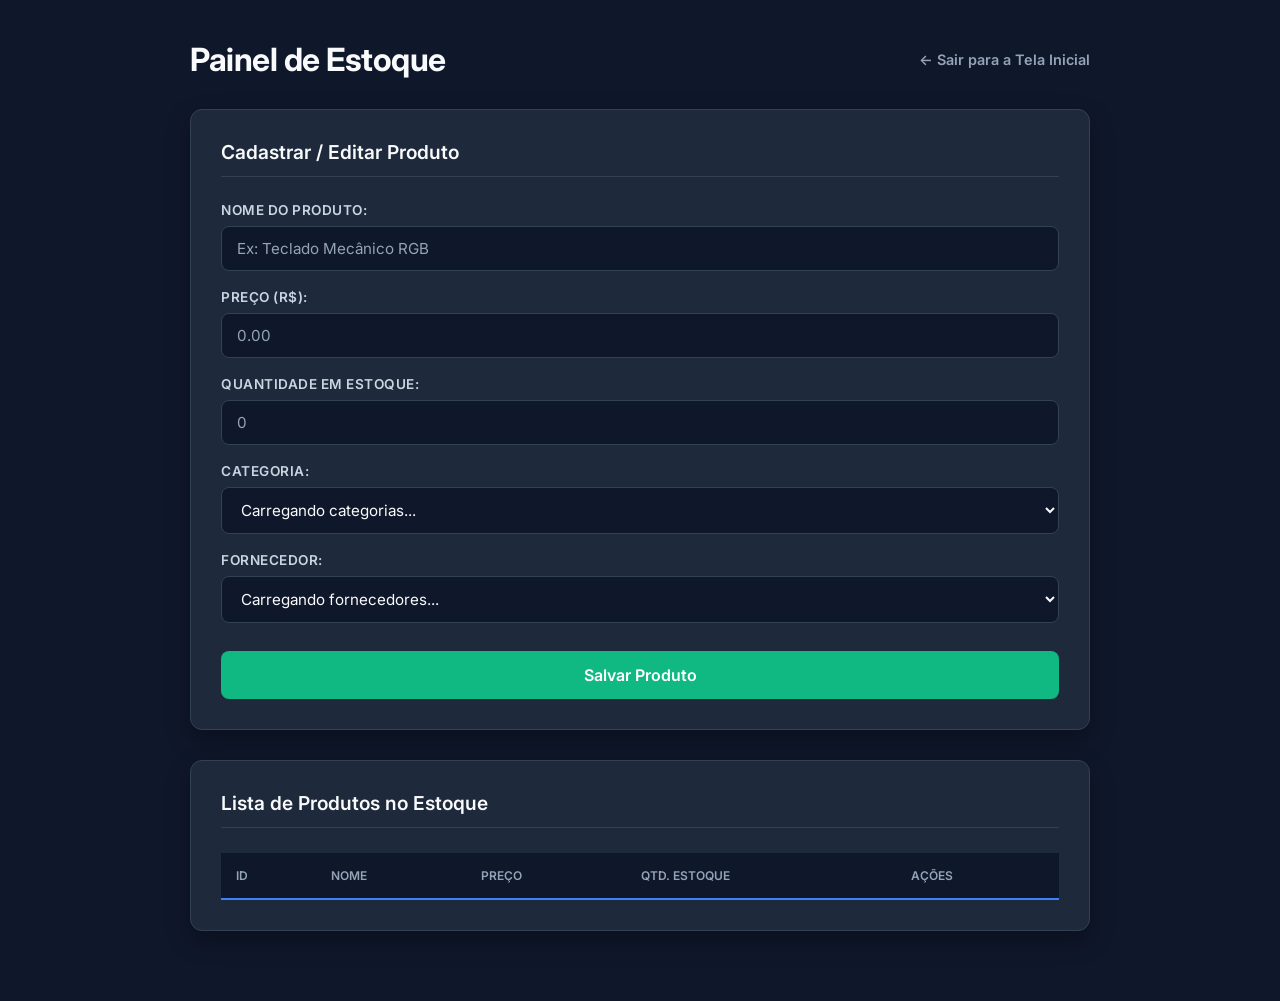
<file: index.html>
<!DOCTYPE html>
<html lang="pt-BR">
<head>
    <meta charset="UTF-8">
    <meta name="viewport" content="width=device-width, initial-scale=1.0">
    <title>Painel de Estoque</title>
    <link rel="stylesheet" href="style.css">
</head>
<body>
    <div class="container">
        <!-- Cabeçalho com botão de sair -->
        <div class="header-sistema">
            <h1>Painel de Estoque</h1>
            <a href="tela.html" class="btn-voltar">← Sair para a Tela Inicial</a>
        </div>

        <!-- Cartão de Cadastro/Edição -->
        <div class="card">
            <h2>Cadastrar / Editar Produto</h2>
            <form id="form-produto">
                <input type="hidden" id="produto-id">
                
                <div class="form-group">
                    <label for="nome">Nome do Produto:</label>
                    <input type="text" id="nome" required placeholder="Ex: Teclado Mecânico RGB">
                </div>
                
                <div class="form-group">
                    <label for="preco">Preço (R$):</label>
                    <input type="number" id="preco" step="0.01" required placeholder="0.00">
                </div>
                
                <div class="form-group">
                    <label for="quantidade">Quantidade em Estoque:</label>
                    <input type="number" id="quantidade" required placeholder="0">
                </div>
                
                <div class="form-group">
                    <label for="categoriaId">Categoria:</label>
                    <select id="categoriaId" required>
                        <option value="">Carregando categorias...</option>
                    </select>
                </div>
                
                <div class="form-group">
                    <label for="fornecedorId">Fornecedor:</label>
                    <select id="fornecedorId" required>
                        <option value="">Carregando fornecedores...</option>
                    </select>
                </div>
                
                <button type="submit" class="btn-salvar">Salvar Produto</button>
            </form>
        </div>

        <!-- Cartão da Tabela de Produtos -->
        <div class="card">
            <h2>Lista de Produtos no Estoque</h2>
            <div class="table-responsive">
                <table>
                    <thead>
                        <tr>
                            <th>ID</th>
                            <th>Nome</th>
                            <th>Preço</th>
                            <th>Qtd. Estoque</th>
                            <th>Ações</th>
                        </tr>
                    </thead>
                    <tbody id="tabela-produtos">
                        <!-- Preenchido via JavaScript -->
                    </tbody>
                </table>
            </div>
        </div>
    </div>

    <script src="script.js"></script>
</body>
</html>
</file>
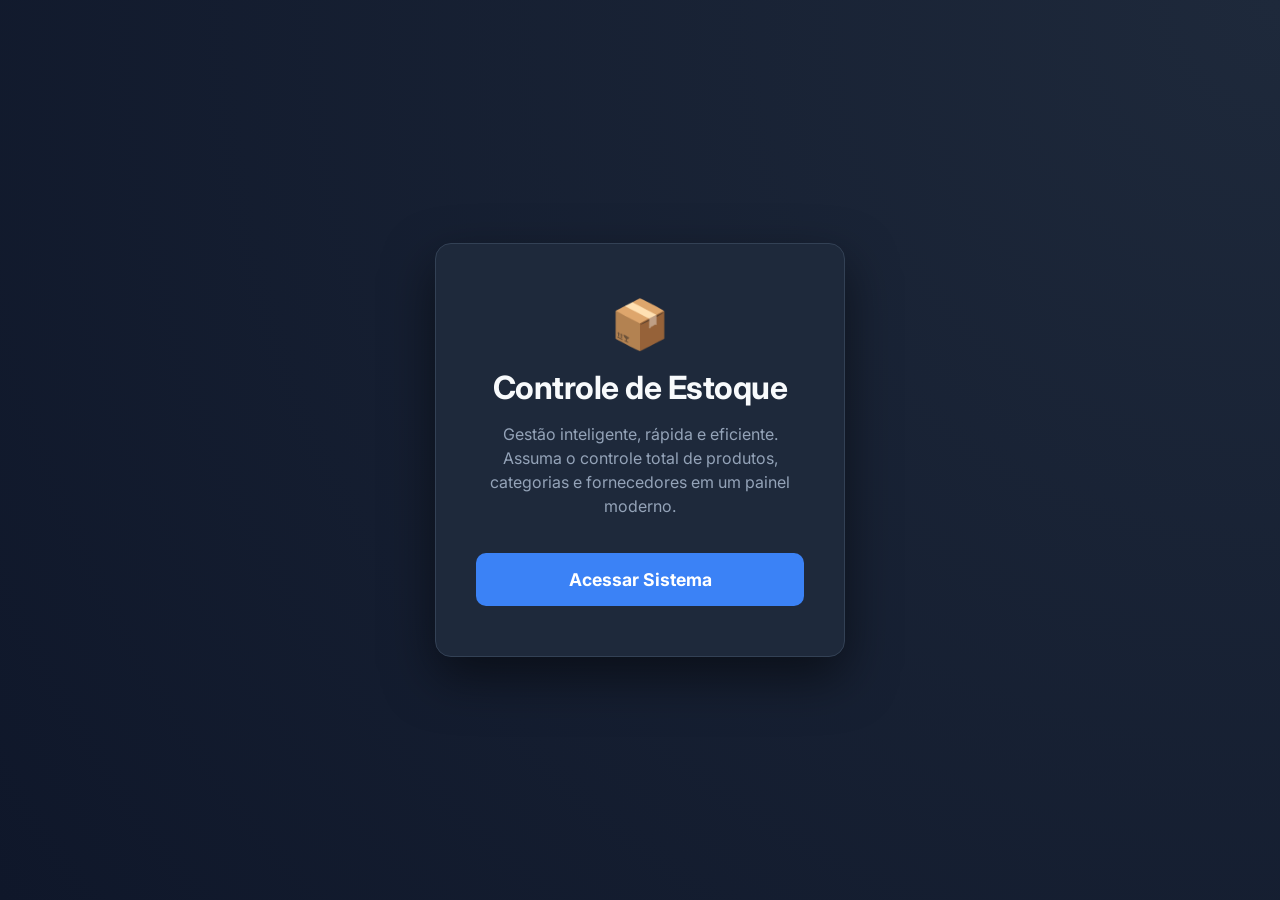
<file: tela.html>
<!DOCTYPE html>
<html lang="pt-BR">
<head>
    <meta charset="UTF-8">
    <meta name="viewport" content="width=device-width, initial-scale=1.0">
    <title>Bem-vindo - Controle de Estoque Pro</title>
    <link rel="stylesheet" href="style.css">
</head>
<body class="tela-inicial-body">
    
    <div class="tela-inicial-container">
        <div class="hero-card">
            <div class="icon-box">📦</div>
            <h1>Controle de Estoque </h1>
            <p>Gestão inteligente, rápida e eficiente. Assuma o controle total de produtos, categorias e fornecedores em um painel moderno.</p>
            
            <!-- Botão que leva direto para o sistema -->
            <a href="index.html" class="btn-entrar">Acessar Sistema</a>
        </div>
    </div>

</body>
</html>
</file>
<file: style.css>
@import url('https://fonts.googleapis.com/css2?family=Inter:wght@300;400;500;600;700&display=swap');

/* =========================================
   VARIÁVEIS - TEMA ESCURO PREMIUM
   ========================================= */
:root {
    --bg-body: #0f172a;        /* Azul noturno muito escuro */
    --bg-card: #1e293b;        /* Cinza/Azul escuro para os cartões */
    --primary-color: #3b82f6;  /* Azul vibrante principal */
    --primary-hover: #2563eb;
    --text-title: #f8fafc;     /* Branco quase puro */
    --text-body: #cbd5e1;      /* Cinza claro para textos base */
    --text-muted: #94a3b8;     /* Cinza médio para placeholders e tabela */
    --border-color: #334155;   /* Bordas sutis no tema escuro */
    --input-bg: #0f172a;       /* Fundo das caixas de texto */
    
    --color-success: #10b981;  /* Verde (Sucesso) */
    --color-gray-btn: #475569; /* Cinza (Editar) */
    --color-danger: #ef4444;   /* Vermelho (Excluir) */
}

* {
    margin: 0;
    padding: 0;
    box-sizing: border-box;
    font-family: 'Inter', sans-serif;
}

body {
    background-color: var(--bg-body);
    color: var(--text-body);
    padding: 40px 20px;
    display: flex;
    justify-content: center;
    -webkit-font-smoothing: antialiased;
}

.container {
    width: 100%;
    max-width: 900px;
}

/* Cabeçalho do Sistema */
.header-sistema {
    display: flex;
    justify-content: space-between;
    align-items: center;
    margin-bottom: 30px;
}

h1 {
    color: var(--text-title);
    font-weight: 700;
    letter-spacing: -0.5px;
}

.btn-voltar {
    color: var(--text-muted);
    text-decoration: none;
    font-weight: 600;
    font-size: 0.9rem;
    transition: 0.3s;
}
.btn-voltar:hover { color: var(--color-danger); }

/* Cartões (Cards) */
.card {
    background: var(--bg-card);
    border-radius: 12px;
    padding: 30px;
    box-shadow: 0 10px 25px rgba(0,0,0,0.3);
    margin-bottom: 30px;
    border: 1px solid var(--border-color);
}

.card h2 {
    font-size: 1.2rem;
    margin-bottom: 25px;
    color: var(--text-title);
    font-weight: 600;
    border-bottom: 1px solid var(--border-color);
    padding-bottom: 12px;
}

/* Formulários */
.form-group {
    margin-bottom: 18px;
}

label {
    display: block;
    margin-bottom: 8px;
    font-weight: 600;
    font-size: 0.85rem;
    color: var(--text-body);
    text-transform: uppercase;
    letter-spacing: 0.5px;
}

input, select {
    width: 100%;
    padding: 12px 15px;
    border: 1px solid var(--border-color);
    border-radius: 8px;
    font-size: 0.95rem;
    background-color: var(--input-bg);
    color: var(--text-title);
    transition: all 0.2s ease;
}

input::placeholder { color: var(--text-muted); }

input:focus, select:focus {
    outline: none;
    border-color: var(--primary-color);
    box-shadow: 0 0 0 3px rgba(59, 130, 246, 0.25);
}

/* Botões */
button, .btn {
    padding: 10px 18px;
    border: none;
    border-radius: 8px;
    font-size: 0.9rem;
    font-weight: 600;
    cursor: pointer;
    transition: all 0.2s ease;
}

.btn-salvar {
    background-color: var(--color-success);
    color: white;
    width: 100%;
    padding: 14px;
    font-size: 1rem;
    margin-top: 10px;
}
.btn-salvar:hover { background-color: #059669; }

.btn-editar {
    background-color: var(--color-gray-btn);
    color: white;
    margin-right: 5px;
}
.btn-editar:hover { background-color: #334155; }

.btn-excluir {
    background-color: var(--color-danger);
    color: white;
}
.btn-excluir:hover { background-color: #dc2626; }

/* Tabela */
.table-responsive {
    overflow-x: auto;
}

table {
    width: 100%;
    border-collapse: collapse;
}

th {
    background-color: #0f172a;
    color: var(--text-muted);
    font-weight: 600;
    font-size: 0.75rem;
    text-transform: uppercase;
    padding: 15px;
    text-align: left;
    border-bottom: 2px solid var(--primary-color);
}

td {
    padding: 15px;
    font-size: 0.9rem;
    color: var(--text-body);
    border-bottom: 1px solid var(--border-color);
}

tr:hover { background-color: #1e293b; filter: brightness(1.2); }

/* =========================================
   TELA INICIAL (tela.html)
   ========================================= */
body.tela-inicial-body {
    background: radial-gradient(circle at top right, #1e293b, #0f172a);
    height: 100vh;
    padding: 0;
    margin: 0;
    align-items: center;
}

.tela-inicial-container {
    width: 100%;
    max-width: 450px;
    padding: 20px;
}

.hero-card {
    background: var(--bg-card);
    border-radius: 16px;
    padding: 50px 40px;
    text-align: center;
    border: 1px solid var(--border-color);
    box-shadow: 0 20px 50px rgba(0,0,0,0.5);
}

.icon-box {
    font-size: 3rem;
    margin-bottom: 15px;
}

.hero-card h1 {
    font-size: 2rem;
    margin-bottom: 15px;
    color: var(--text-title);
}

.hero-card p {
    color: var(--text-muted);
    font-size: 1rem;
    line-height: 1.5;
    margin-bottom: 35px;
}

.btn-entrar {
    display: inline-block;
    background-color: var(--primary-color);
    color: white;
    text-decoration: none;
    padding: 16px;
    border-radius: 10px;
    font-size: 1.1rem;
    font-weight: 700;
    width: 100%;
    transition: all 0.3s ease;
}

.btn-entrar:hover {
    background-color: var(--primary-hover);
    transform: translateY(-3px);
    box-shadow: 0 10px 20px rgba(59, 130, 246, 0.4);
}
</file>
